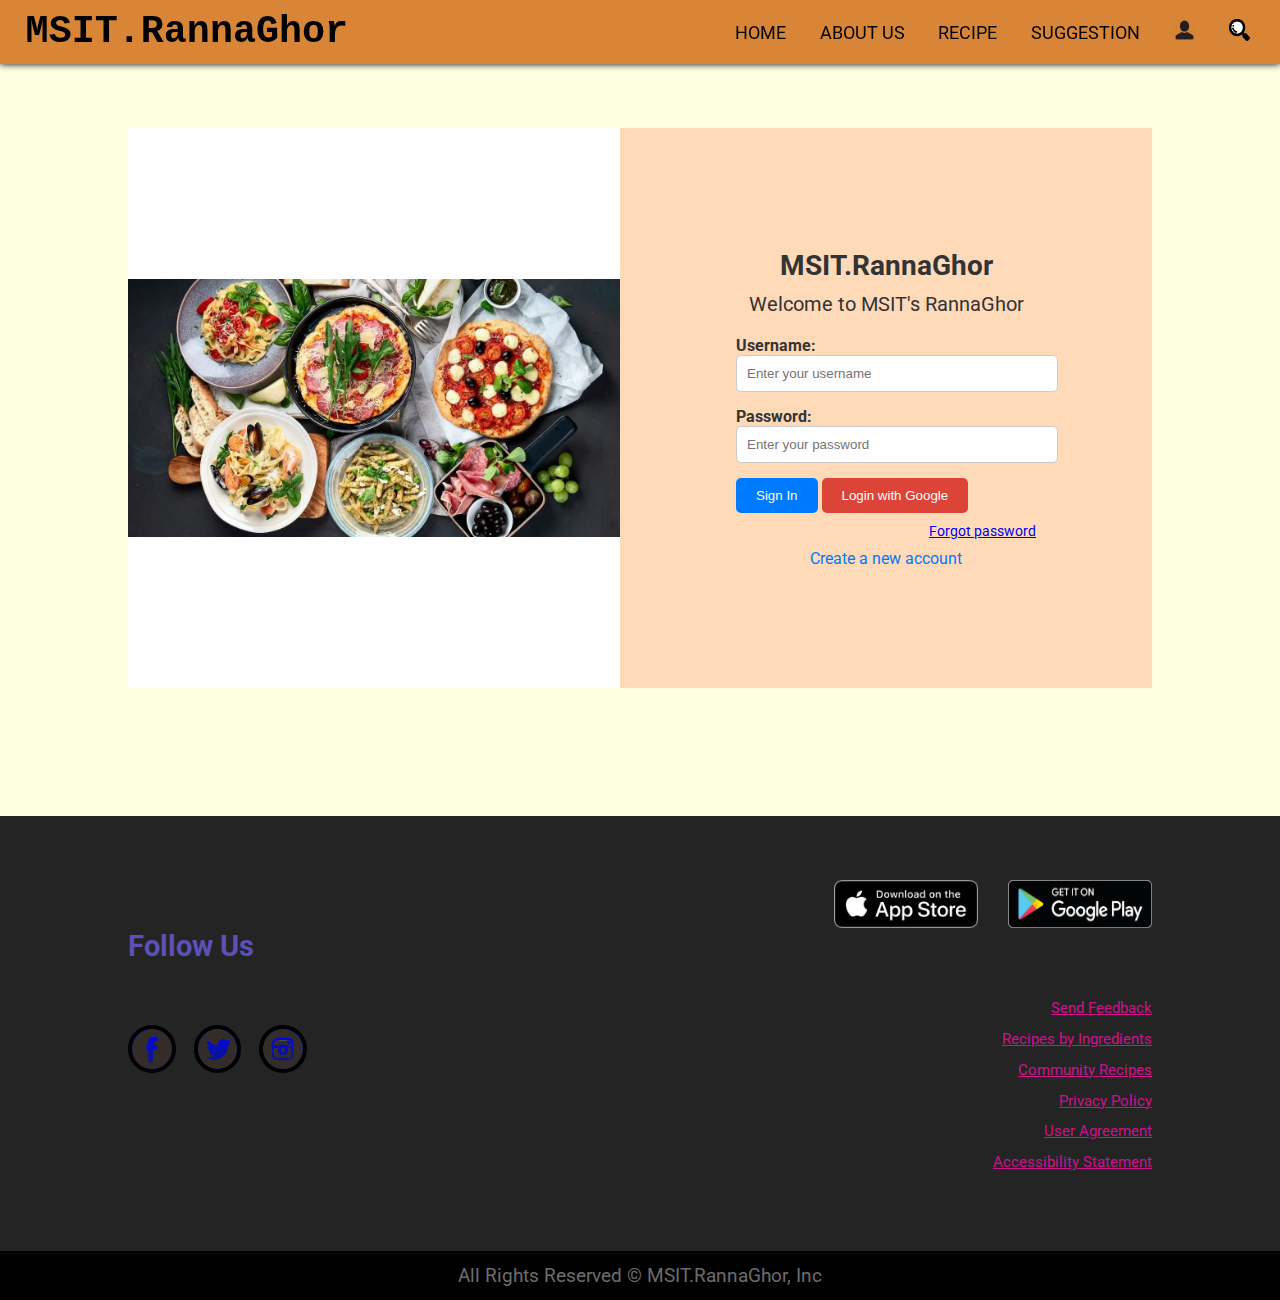
<file: login.html>
<!DOCTYPE html>
<html>

<head>
    <meta charset="UTF-8">
    <meta name="viewport" content="width=device-width, initial-scale=1.0">
    <title>MSIT>RannaGhor | Login Page</title>
    <link rel="stylesheet" href="https://cdnjs.cloudflare.com/ajax/libs/font-awesome/6.1.1/css/all.min.css"/>
    <style>
        @import url('https://fonts.googleapis.com/css2?family=Roboto:wght@400;700&display=swap');

        body {
            margin: 0;
            padding: 0;
            font-family: 'Roboto', Arial, sans-serif;
        }

        header {
            display: flex;
            align-items: center;
            box-shadow: 0 0 7px;
            justify-content: space-between;
            height: 5vw;
            width: 100vw;
            background-color: #d88537;
            position: fixed;
            z-index: 1;
        }

        .logo {
            padding-left: 2vw;
        }

        .logo a {
            text-decoration: none;
            color: black;
            font-weight: bold;
            font-size: 3vw;
            font-family: 'Courier New', Courier, monospace;
        }

        .list {
            list-style: none;
            display: flex;
            align-items: center;
            margin: 0;
        }

        .list li a {
            text-decoration: none;
            color: black;
        }

        .list li {
            margin-right: 2vw;
            padding: 0 4px;
            font-size: 18px;
        }

        .list li:hover {
            background-color: rgb(218, 225, 151);
            border-radius: 4px;
        }

        .list img {
            height: 1.2em;
        }

        nav .menu-btn i {
            color: #fff;
            font-size: 22px;
            cursor: pointer;
            padding-right: 4vw;
            display: none;
        }

        #click {
            display: none;
        }

        .container {
            display: flex;
            justify-content: center;
            height: 35em;
            border: 10vw solid #feffe1;
        }

        .left-section {
            flex: 1;
            display: flex;
            justify-content: center;
            align-items: center;
        }

        .left-image {
            max-width: 100%;
            max-height: 100%;
            object-fit: contain;
        }

        .right-section {
            flex: 1;
            padding: 20px;
            background-color: peachpuff;
            display: flex;
            flex-direction: column;
            justify-content: center;
            align-items: center;
        }

        .company-name {
            font-size: 28px;
            font-weight: bold;
            margin-bottom: 10px;
            color: #333;
        }

        .welcome-message {
            font-size: 20px;
            margin-bottom: 20px;
            color: #333;
        }

        .login-form {
            max-width: 300px;
            width: 100%;
        }

        .form-group {
            margin-bottom: 15px;
        }

        .form-group label {
            display: block;
            font-weight: bold;
            color: #333;
        }

        .form-group input {
            width: 100%;
            padding: 10px;
            border: 1px solid #ccc;
            border-radius: 5px;
        }

        .forgot-password {
            text-align: right;
            margin-bottom: 10px;
            color: #333;
            font-size: 14px;
        }

        .login-btn {
            background-color: #007BFF;
            color: #fff;
            border: none;
            padding: 10px 20px;
            border-radius: 5px;
            cursor: pointer;
            margin-bottom: 10px;
        }

        .google-login-btn {
            background-color: #DB4437;
        }

        .create-account {
            text-align: center;
            color: #333;
        }

        .create-account a {
            color: #007BFF;
            text-decoration: none;
        }

        .tile {
            display: flex;
            background-color: rgb(36, 36, 36);
            padding: 5vw 10vw;
        }

        .left {
            width: 50vw;
        }

        .left .social h5 {
            color: #5d50b8;
            font-size: 2.3vw;
            padding-bottom: 1vw;
        }

        .left .social img {
            border: 4px solid black;
            background: linear-gradient(blue, #0f1c67);
            border-radius: 2em;
            margin-right: 14px;
            height: 2.5em;
        }

        .right {
            width: 50vw;
            text-align: right;
        }

        .right .getit img {
            height: 3em;
            width: 9em;
            margin: 0 0 3vw 2vw;
        }

        .right .links {
            list-style: none;
        }

        .right .links li {
            padding-top: 1vw;
            font-size: 1.2vw;
        }

        .right .links a {
            color: rgb(205, 18, 140);
        }

        .rights {
            text-align: center;
            background-color: black;
            color: rgb(108 108 108);
            padding: 1vw 0;
            font-size: 1.5vw;
            margin: 0;
        }

        @media screen and (max-width: 1000px) {

            header {
                height: 3em;
            }

            nav .menu-btn i {
                display: block;
            }

            #click:checked~.menu-btn i:before {
                content: "\f00d";
            }

            .list {
                position: fixed;
                top: 3em;
                right: -100%;
                background: #d49457;
                height: 100vh;
                width: 60%;
                text-align: center;
                display: block;
                transition: all 0.4s ease;
            }

            #click:checked~.list {
                right: 0;
            }


            .list li {
                width: 100%;
                margin: 40px 0;
            }

            .list li a {
                text-align: center;
                margin-right: -100%;
                display: block;
                font-size: 20px;
                transition: 0.6s cubic-bezier(0.68, -0.55, 0.265, 1.55);
            }

            #click:checked~.list li a {
                margin-right: 0px;
            }

            .container {
                height: 50vw;
            }

            .company-name {
                font-size: 22px;
            }

            .welcome-message {
                font-size: 16px;
            }
        }
    </style>
</head>

<body>
    <header>
        <div class="logo">
            <a href="index.html">MSIT.RannaGhor</a>
        </div>
        <nav>
            <input type="checkbox" id="click">
            <label for="click" class="menu-btn">
                <i class="fa fa-bars"></i>
            </label>
            <ul class="list">
                <li><a href="index.html">HOME</a></li>
                <li><a href="aboutus.html">ABOUT US</a></li>
                <li><a href="#">RECIPE</a></li>
                <li><a href="suggessions.html">SUGGESTION</a></li>
                <li><a href="login.html"><img src="Images/account.png" alt=""></a></li>
                <li><a href="#"><img src="Images/searchicon.png" alt=""></a></li>
            </ul>
        </nav>
    </header>
    <main>
        <div class="container">
            <div class="left-section">
                <img class="left-image" src="Images/loginmsitpic.jpg" alt="Food Image">
            </div>
            <div class="right-section">
                <div class="company-name">MSIT.RannaGhor</div>
                <div class="welcome-message">Welcome to MSIT's RannaGhor</div>
                <div class="login-form">
                    <div class="form-group">
                        <label for="username">Username:</label>
                        <input type="text" id="username" placeholder="Enter your username">
                    </div>
                    <div class="form-group">
                        <label for="password">Password:</label>
                        <input type="password" id="password" placeholder="Enter your password">
                    </div>
                    <button class="login-btn">Sign In</button>
                    <button class="login-btn google-login-btn">Login with Google</button>
                    <div class="forgot-password">
                        <a href="#">Forgot password</a>
                    </div>
                </div>
                <div class="create-account">
                    <a href="#">Create a new account</a>
                </div>
            </div>
        </div>
    </main>
    <footer>
        <div class="tile">
            <div class="left">
                <div class="social">
                    <h5>Follow Us</h5>
                    <a href="#"><img src="Images/fb.png" alt=""></a>
                    <a href="#"><img src="Images/tweeter.png" alt=""></a>
                    <a href="#"><img src="Images/ig.png" alt=""></a>
                </div>
            </div>
            <div class="right">
                <div class="getit">
                    <a href="#"><img src="Images/applestore.png" alt="Apple Store"></a>
                    <a href="#"><img src="Images/playstore.png" alt="Play Store"></a>
                </div>
                <ul class="links">
                    <li><a href="#">Send Feedback</a></li>
                    <li><a href="#">Recipes by Ingredients</a></li>
                    <li><a href="#">Community Recipes</a></li>
                    <li><a href="#">Privacy Policy</a></li>
                    <li><a href="#">User Agreement</a></li>
                    <li><a href="#">Accessibility Statement</a></li>
                </ul>
            </div>
        </div>
        <div>
            <p class="rights">All Rights Reserved &copy; MSIT.RannaGhor, Inc</p>
        </div>
    </footer>
</body>

</html>
</file>
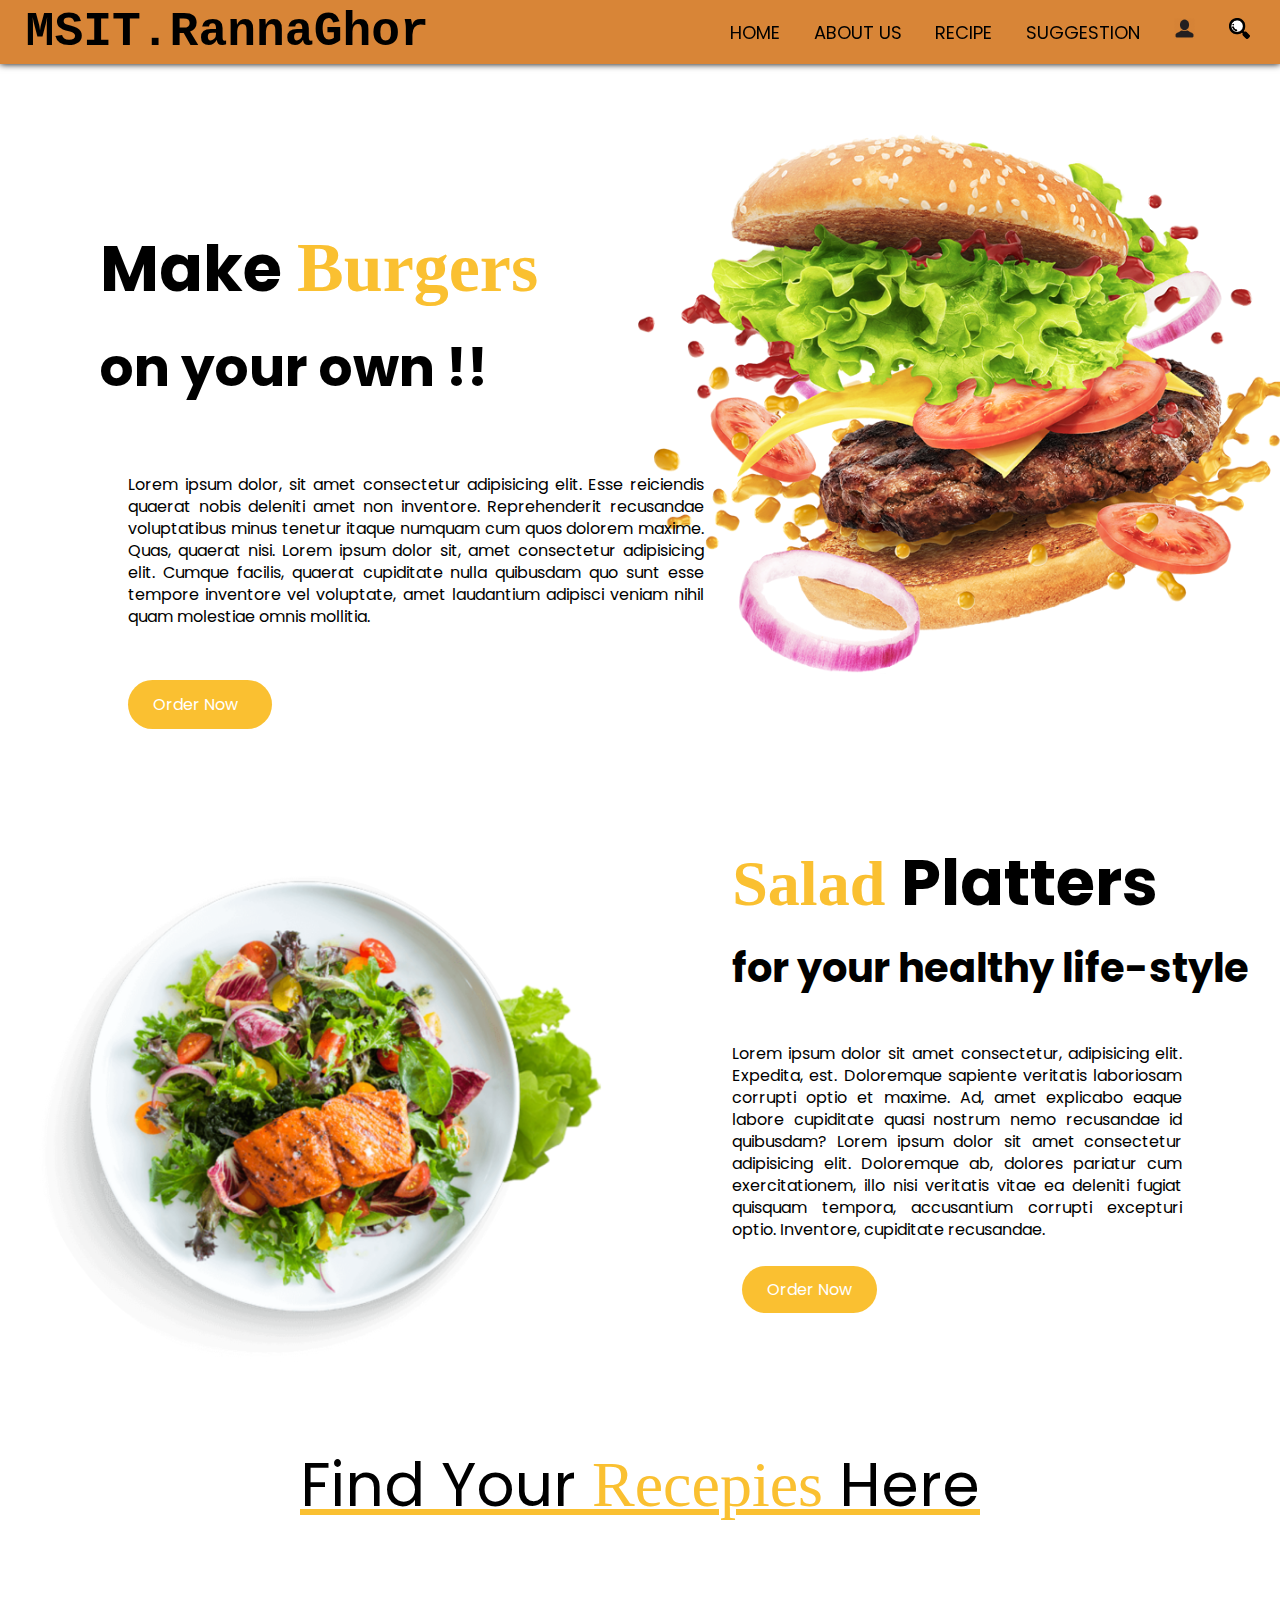
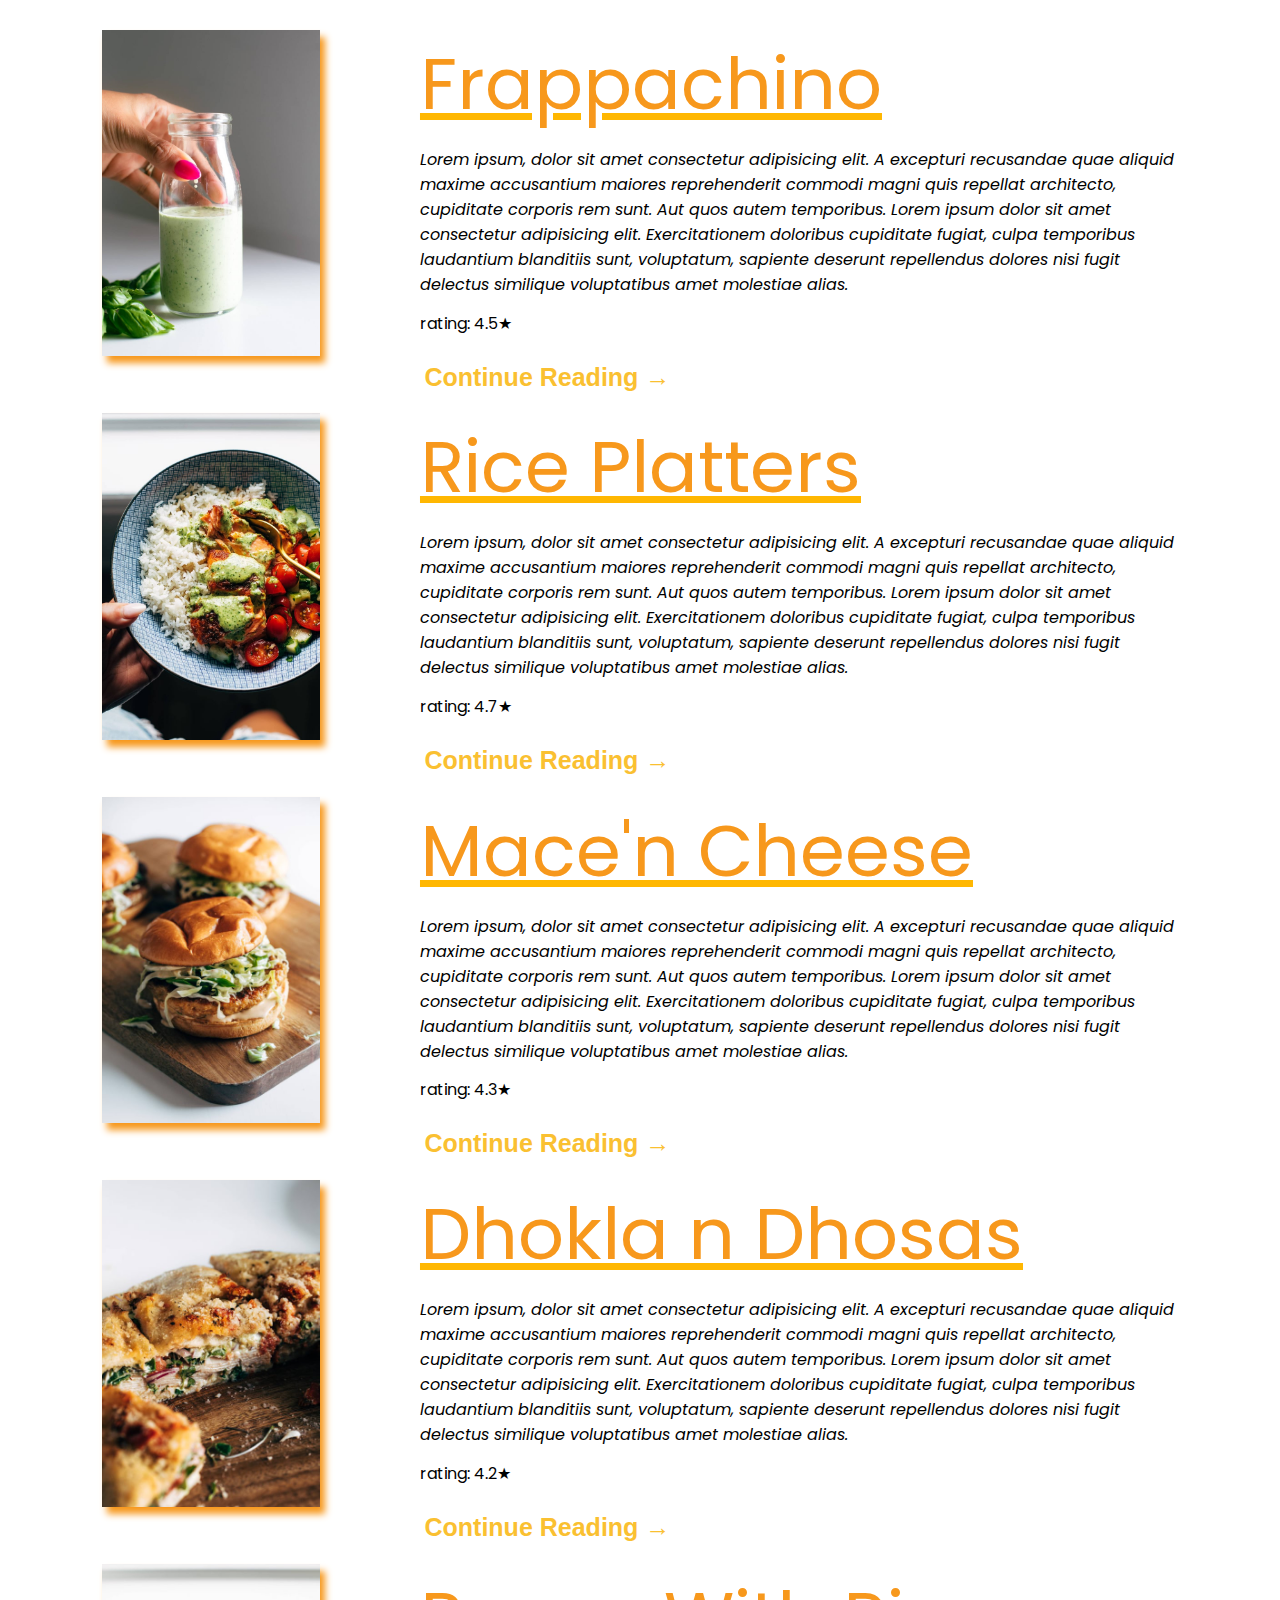
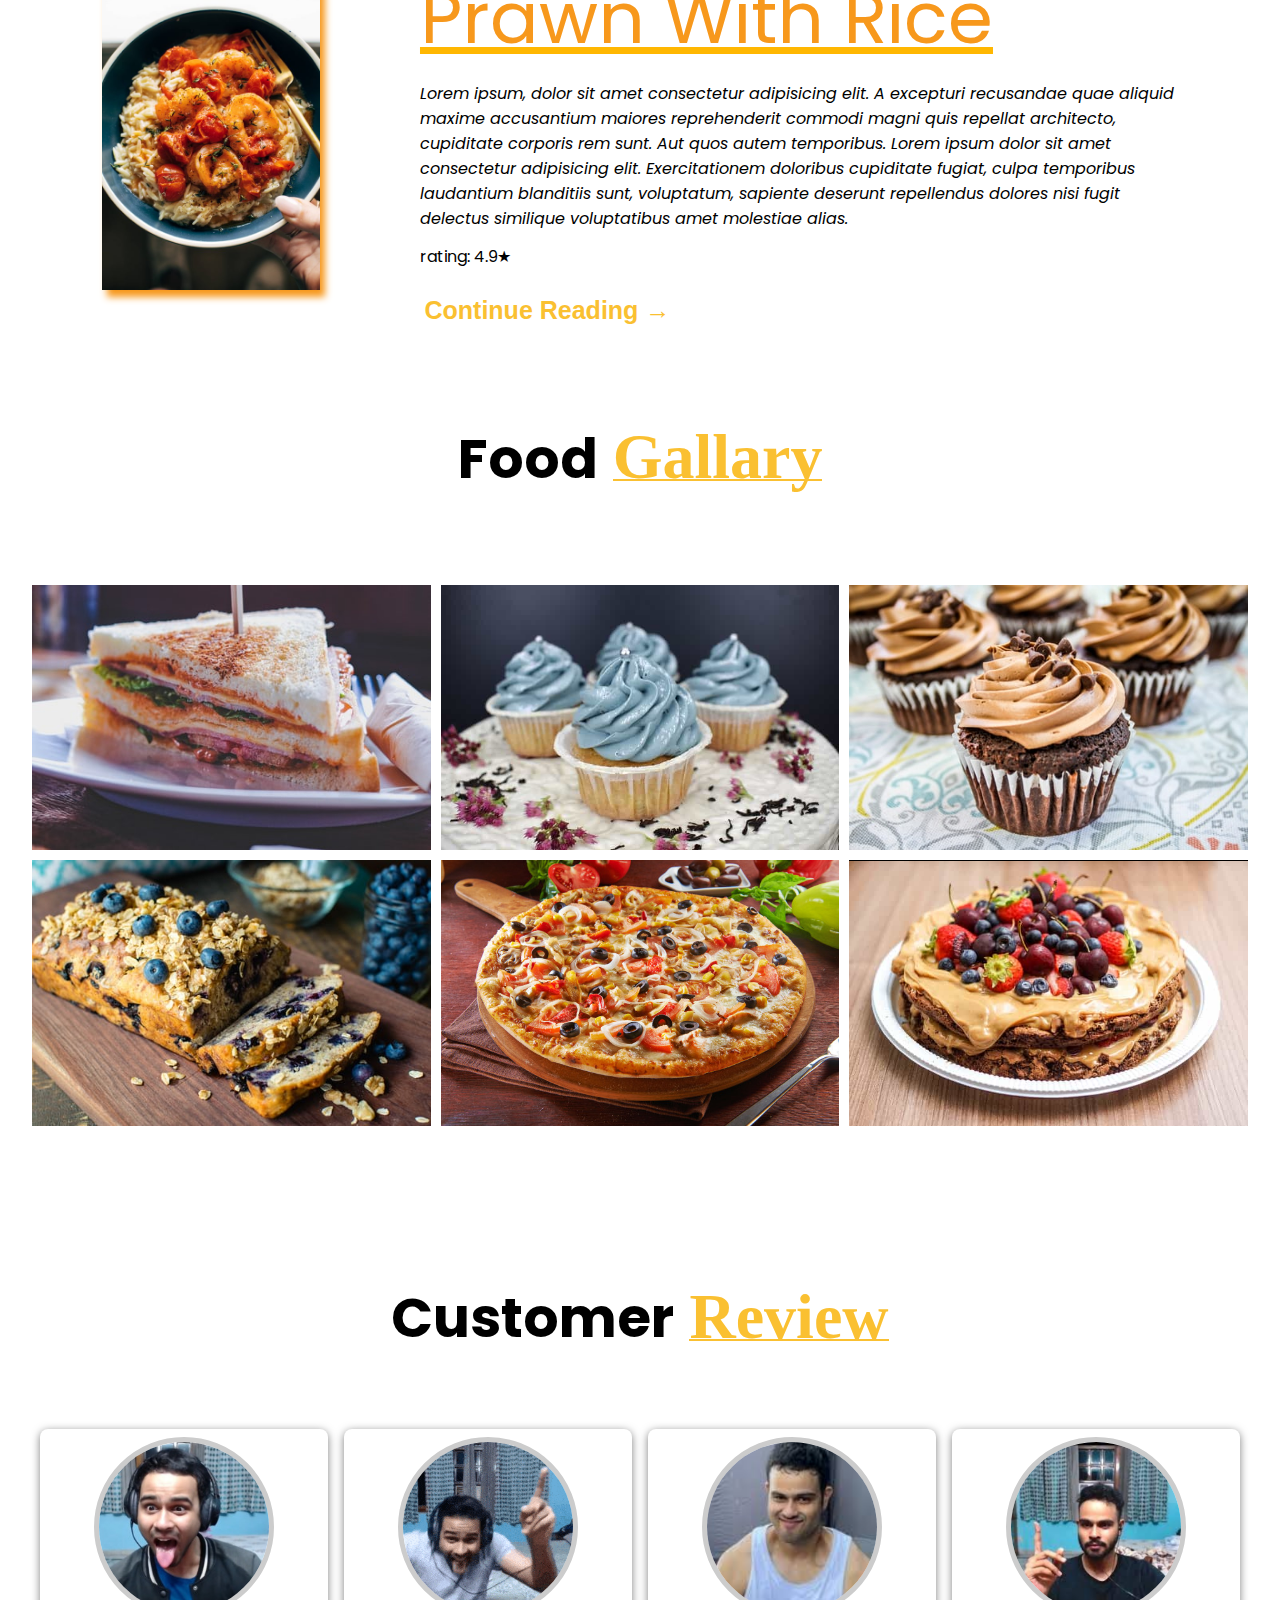
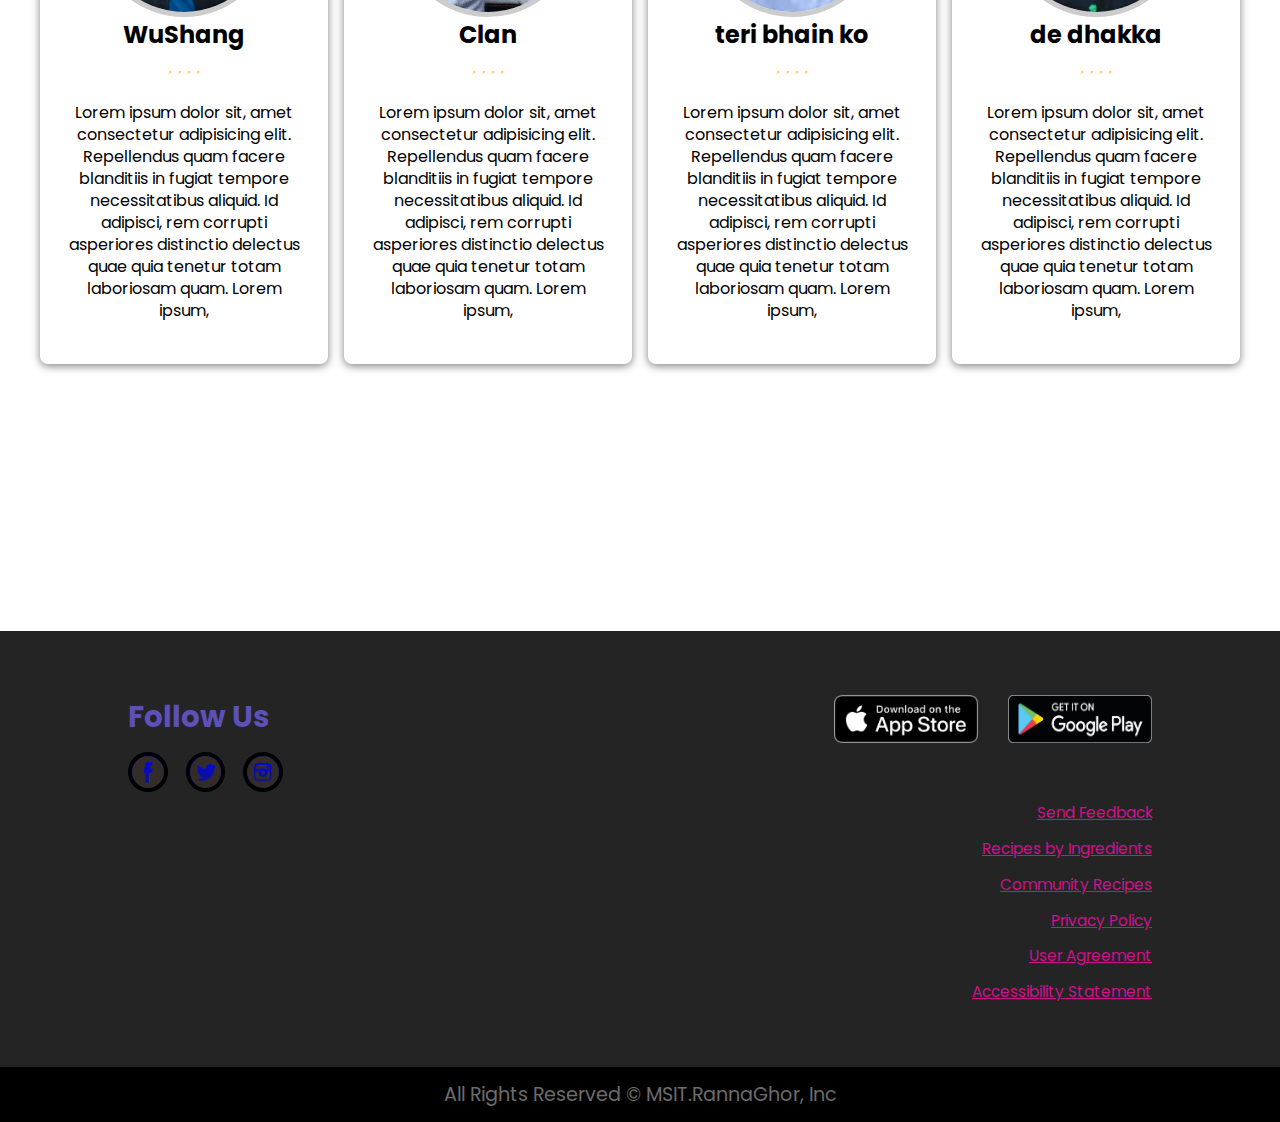
<file: suggessions.html>
<!DOCTYPE html>
<html lang="en" dir="ltr">
   <head>
      <meta charset="utf-8">
      <title>MSIT.RannaGhar | Suggestion</title>
      <link rel="stylesheet" href="Style Sheets/suggession_style.css">
      <link rel="stylesheet" href="https://cdnjs.cloudflare.com/ajax/libs/font-awesome/5.15.3/css/all.min.css"/>
      <meta name="viewport" content="width=device-width, initial-scale=1.0">
      <link rel="stylesheet" href="https://cdnjs.cloudflare.com/ajax/libs/font-awesome/6.1.1/css/all.min.css" integrity="sha512-KfkfwYDsLkIlwQp6LFnl8zNdLGxu9YAA1QvwINks4PhcElQSvqcyVLLD9aMhXd13uQjoXtEKNosOWaZqXgel0g==" crossorigin="anonymous" referrerpolicy="no-referrer" />

   </head>
   <body>
      <header>
        <div class="logo">
            <a href="index.html">MSIT.RannaGhor</a>
        </div>
        <nav>
            <input type="checkbox" id="click">
            <label for="click" class="menu-btn">
                <i class="fa fa-bars"></i>
            </label>
            <ul class="list">
                <li><a href="index.html">HOME</a></li>
                <li><a href="aboutus.html">ABOUT US</a></li>
                <li><a href="#">RECIPE</a></li>
                <li><a href="suggessions.html" class="active">SUGGESTION</a></li>
                <li><a href="login.html"><img src="Images/account.png" alt=""></a></li>
                <li><a href="#"><img src="Images/searchicon.png" alt=""></a></li>
            </ul>
        </nav>
    </header>
        <main>
            <section id="home">
                <div class="main">
                    <div class="men_text">
                        <h1>Make<span>Burgers</span><br><small>on your own !!</small></h1>
                    </div>
                    <div class="main_image">
                        <img src="Images/Suggestion page/main_img.png">
                    </div>
                </div>
                <p>
                    Lorem ipsum dolor, sit amet consectetur adipisicing elit. Esse reiciendis quaerat nobis 
                    deleniti amet non inventore. Reprehenderit recusandae voluptatibus minus tenetur itaque numquam 
                    cum quos dolorem maxime. Quas, quaerat nisi. Lorem ipsum dolor sit, amet consectetur adipisicing 
                    elit. Cumque facilis, quaerat cupiditate nulla quibusdam quo sunt esse tempore inventore vel 
                    voluptate, amet laudantium adipisci veniam nihil quam molestiae omnis mollitia.
                </p>
                <div class="main_btn">
                    <a href="#">Order Now</a>
                </div>
            </section>
            <div class="about" id="About">
                <div class="about_main">
                    <div class="image">
                        <img src="Images/Suggestion page/Food-Plate.png">
                    </div>
                    <div class="about_text">
                        <h1><span>Salad</span>Platters</h1>
                        <h3>for your healthy life-style</h3>
                        <p>
                            Lorem ipsum dolor sit amet consectetur, adipisicing elit. Expedita, est. Doloremque 
                            sapiente veritatis laboriosam corrupti optio et maxime. Ad, amet explicabo eaque labore 
                            cupiditate quasi nostrum nemo recusandae id quibusdam? Lorem ipsum dolor sit amet 
                            consectetur adipisicing elit. Doloremque ab, dolores pariatur cum exercitationem, illo nisi 
                            veritatis vitae ea deleniti fugiat quisquam tempora, accusantium corrupti excepturi optio. 
                            Inventore, cupiditate recusandae.
                        </p>
                    </div>
                </div>
                <a href="#" class="about_btn">Order Now</a>
            </div>
            <p id="mind">Find Your <span>Recepies</span> Here</p>
            <br><br><br><br>
            <div class="titleblock">
                <div>
                    <a href="#"><img class="food-items" src="Images/Suggestion page/sobuj_chaa.jpeg" alt=""></a>
                </div>
                <div class="box">
                    <p class="heading">Frappachino</p>
                    <p id="text"><i>Lorem ipsum, dolor sit amet consectetur adipisicing elit. A excepturi recusandae quae aliquid maxime accusantium maiores reprehenderit commodi magni quis repellat architecto, cupiditate corporis rem sunt. Aut quos autem temporibus. Lorem ipsum dolor sit amet consectetur adipisicing elit. Exercitationem doloribus cupiditate fugiat, culpa temporibus laudantium blanditiis sunt, voluptatum, sapiente deserunt repellendus dolores nisi fugit delectus similique voluptatibus amet molestiae alias.</i></p>
                    <p class="rating">rating: 4.5★</p>
                    <a href="recipe 1.html"><button class="continue">Continue Reading → </button></a>
                </div>
            </div><br><br>
            <div class="titleblock">
                <div>
                    <a href="#"><img class="food-items" src="Images/Suggestion page/bhaat.jpeg" alt=""></a>
                </div>
                <div class="box">
                    <p class="heading">Rice Platters</p>
                    <p id="text"><i>Lorem ipsum, dolor sit amet consectetur adipisicing elit. A excepturi recusandae quae aliquid maxime accusantium maiores reprehenderit commodi magni quis repellat architecto, cupiditate corporis rem sunt. Aut quos autem temporibus. Lorem ipsum dolor sit amet consectetur adipisicing elit. Exercitationem doloribus cupiditate fugiat, culpa temporibus laudantium blanditiis sunt, voluptatum, sapiente deserunt repellendus dolores nisi fugit delectus similique voluptatibus amet molestiae alias.</i></p>
                    <p class="rating">rating: 4.7★</p>
                    <a href="RECEPIE5.html"><button class="continue">Continue Reading → </button></a>
                </div>
            </div><br><br>
            <div class="titleblock">
                <div>
                    <a href="#"><img class="food-items" src="Images/Suggestion page/burger.jpeg" alt=""></a>
                </div>
                <div class="box">
                    <p class="heading">Mace'n Cheese</p>
                    <p id="text"><i>Lorem ipsum, dolor sit amet consectetur adipisicing elit. A excepturi recusandae quae aliquid maxime accusantium maiores reprehenderit commodi magni quis repellat architecto, cupiditate corporis rem sunt. Aut quos autem temporibus. Lorem ipsum dolor sit amet consectetur adipisicing elit. Exercitationem doloribus cupiditate fugiat, culpa temporibus laudantium blanditiis sunt, voluptatum, sapiente deserunt repellendus dolores nisi fugit delectus similique voluptatibus amet molestiae alias.</i></p>
                    <p class="rating">rating: 4.3★</p>
                    <a href="RECIPE2.html"><button class="continue">Continue Reading → </button></a>
                </div>
            </div><br><br>
            <div class="titleblock">
                <div>
                    <a href="#"><img class="food-items" src="Images/Suggestion page/moglai.jpeg" alt=""></a>
                </div>
                <div class="box">
                    <p class="heading">Dhokla n Dhosas</p>
                    <p id="text"><i>Lorem ipsum, dolor sit amet consectetur adipisicing elit. A excepturi recusandae quae aliquid maxime accusantium maiores reprehenderit commodi magni quis repellat architecto, cupiditate corporis rem sunt. Aut quos autem temporibus. Lorem ipsum dolor sit amet consectetur adipisicing elit. Exercitationem doloribus cupiditate fugiat, culpa temporibus laudantium blanditiis sunt, voluptatum, sapiente deserunt repellendus dolores nisi fugit delectus similique voluptatibus amet molestiae alias.</i></p>
                    <p class="rating">rating: 4.2★</p>
                    <a href="RECIPE3.html"><button class="continue">Continue Reading → </button></a>
                </div>
            </div><br><br>
            <div class="titleblock">
                <div>
                    <a href="#"><img class="food-items" src="Images/Suggestion page/pasta.jpeg" alt=""></a>
                </div>
                <div class="box">
                    <p class="heading">Prawn With Rice</p>
                    <p id="text"><i>Lorem ipsum, dolor sit amet consectetur adipisicing elit. A excepturi recusandae quae aliquid maxime accusantium maiores reprehenderit commodi magni quis repellat architecto, cupiditate corporis rem sunt. Aut quos autem temporibus. Lorem ipsum dolor sit amet consectetur adipisicing elit. Exercitationem doloribus cupiditate fugiat, culpa temporibus laudantium blanditiis sunt, voluptatum, sapiente deserunt repellendus dolores nisi fugit delectus similique voluptatibus amet molestiae alias.</i></p>
                    <p class="rating">rating: 4.9★</p>
                    <a href="RECIPE4.html"><button class="continue">Continue Reading → </button></a>
                </div>
            </div>
            <div class="gallary" id="Gallary">
                <br><br>
                <h1>Food<span>Gallary</span></h1>
                <br><br><br>
                <div class="gallary_image_box">
                    <div class="gallary_image">
                        <img src="Images/Suggestion page/gallary_1.jpg">
        
                        <h3>SandWitch</h3>
                        <p>
                            Lorem ipsum dolor sit amet consectetur, adipisicing elit. Commodi sint eveniet laboriosam 
                        </p>
                        <a href="#" class="gallary_btn">Recepie Here</a>
                    </div>
        
                    <div class="gallary_image">
                        <img src="Images/Suggestion page/gallary_2.jpg">
        
                        <h3>Cake</h3>
                        <p>
                            Lorem ipsum dolor sit amet consectetur, adipisicing elit. Commodi sint eveniet laboriosam 
                        </p>
                        <a href="#" class="gallary_btn">Recepie Here</a>
                    </div>
        
                    <div class="gallary_image">
                        <img src="Images/Suggestion page/gallary_3.jpg">
        
                        <h3>Cup Cake</h3>
                        <p>
                            Lorem ipsum dolor sit amet consectetur, adipisicing elit. Commodi sint eveniet laboriosam 
                        </p>
                        <a href="#" class="gallary_btn">Recepie Here</a>
                    </div>
        
                    <div class="gallary_image">
                        <img src="Images/Suggestion page/gallary_4.jpg">
        
                        <h3>Sliced Cake</h3>
                        <p>
                            Lorem ipsum dolor sit amet consectetur, adipisicing elit. Commodi sint eveniet laboriosam 
                        </p>
                        <a href="#" class="gallary_btn">Recepie Here</a>
                    </div>
        
                    <div class="gallary_image">
                        <img src="Images/Suggestion page/gallary_5.jpg">
        
                        <h3>Pizza</h3>
                        <p>
                            Lorem ipsum dolor sit amet consectetur, adipisicing elit. Commodi sint eveniet laboriosam 
                        </p>
                        <a href="#" class="gallary_btn">Recepie Here</a>
                    </div>
        
                    <div class="gallary_image">
                        <img src="Images/Suggestion page/gallary_6.jpg">
        
                        <h3>Pancakes</h3>
                        <p>
                            Lorem ipsum dolor sit amet consectetur, adipisicing elit. Commodi sint eveniet laboriosam 
                        </p>
                        <a href="#" class="gallary_btn">Recepie Here</a>
                    </div>
                </div>
            </div>
            <div class="review" id="Review">
                <h1>Customer<span>Review</span></h1>
        
                <div class="review_box">
                    <div class="review_card">
        
                        <div class="review_profile">
                            <img src="Images/Suggestion page/review_1.png">
                        </div>
        
                        <div class="review_text">
                            <h2 class="name">WuShang</h2>
        
                            <div class="review_icon">
                                <i class="fa-solid fa-star"></i>
                                <i class="fa-solid fa-star"></i>
                                <i class="fa-solid fa-star"></i>
                                <i class="fa-solid fa-star"></i>
                                <i class="fa-solid fa-star-half-stroke"></i>
                            </div>
        
                            <div class="review_social">
                                <i class="fa-brands fa-facebook-f"></i>
                                <i class="fa-brands fa-instagram"></i>
                                <i class="fa-brands fa-twitter"></i>
                                <i class="fa-brands fa-linkedin-in"></i>
                            </div>
        
                            <p>
                                Lorem ipsum dolor sit, amet consectetur adipisicing elit. Repellendus quam facere 
                                blanditiis in fugiat tempore necessitatibus aliquid. Id adipisci, rem corrupti 
                                asperiores distinctio delectus quae quia tenetur totam laboriosam quam. Lorem ipsum, 
                            
                            </p>
        
                        </div>
        
                    </div>
        
                    <div class="review_card">
        
                        <div class="review_profile">
                            <img src="Images/Suggestion page/review_2.png">
                        </div>
        
                        <div class="review_text">
                            <h2 class="name"> Clan </h2>
        
                            <div class="review_icon">
                                <i class="fa-solid fa-star"></i>
                                <i class="fa-solid fa-star"></i>
                                <i class="fa-solid fa-star"></i>
                                <i class="fa-solid fa-star"></i>
                                <i class="fa-solid fa-star-half-stroke"></i>
                            </div>
        
                            <div class="review_social">
                                <i class="fa-brands fa-facebook-f"></i>
                                <i class="fa-brands fa-instagram"></i>
                                <i class="fa-brands fa-twitter"></i>
                                <i class="fa-brands fa-linkedin-in"></i>
                            </div>
        
                            <p>
                                Lorem ipsum dolor sit, amet consectetur adipisicing elit. Repellendus quam facere 
                                blanditiis in fugiat tempore necessitatibus aliquid. Id adipisci, rem corrupti 
                                asperiores distinctio delectus quae quia tenetur totam laboriosam quam. Lorem ipsum, 
                                
                            </p>
        
                        </div>
        
                    </div>
        
                    <div class="review_card">
        
                        <div class="review_profile">
                            <img src="Images/Suggestion page/review_3.png">
                        </div>
        
                        <div class="review_text">
                            <h2 class="name">teri bhain ko</h2>
        
                            <div class="review_icon">
                                <i class="fa-solid fa-star"></i>
                                <i class="fa-solid fa-star"></i>
                                <i class="fa-solid fa-star"></i>
                                <i class="fa-solid fa-star"></i>
                                <i class="fa-solid fa-star-half-stroke"></i>
                            </div>
        
                            <div class="review_social">
                                <i class="fa-brands fa-facebook-f"></i>
                                <i class="fa-brands fa-instagram"></i>
                                <i class="fa-brands fa-twitter"></i>
                                <i class="fa-brands fa-linkedin-in"></i>
                            </div>
        
                            <p>
                                Lorem ipsum dolor sit, amet consectetur adipisicing elit. Repellendus quam facere 
                                blanditiis in fugiat tempore necessitatibus aliquid. Id adipisci, rem corrupti 
                                asperiores distinctio delectus quae quia tenetur totam laboriosam quam. Lorem ipsum, 
                                
                            </p>
        
                        </div>
        
                    </div>
        
                    <div class="review_card">
        
                        <div class="review_profile">
                            <img src="Images/Suggestion page/review_4.png">
                        </div>
        
                        <div class="review_text">
                            <h2 class="name">de dhakka</h2>
        
                            <div class="review_icon">
                                <i class="fa-solid fa-star"></i>
                                <i class="fa-solid fa-star"></i>
                                <i class="fa-solid fa-star"></i>
                                <i class="fa-solid fa-star"></i>
                                <i class="fa-solid fa-star-half-stroke"></i>
                            </div>
        
                            <div class="review_social">
                                <i class="fa-brands fa-facebook-f"></i>
                                <i class="fa-brands fa-instagram"></i>
                                <i class="fa-brands fa-twitter"></i>
                                <i class="fa-brands fa-linkedin-in"></i>
                            </div>
        
                            <p>
                                Lorem ipsum dolor sit, amet consectetur adipisicing elit. Repellendus quam facere 
                                blanditiis in fugiat tempore necessitatibus aliquid. Id adipisci, rem corrupti 
                                asperiores distinctio delectus quae quia tenetur totam laboriosam quam. Lorem ipsum, 
                            </p>
        
                        </div>
        
                    </div>
        
                </div>
        
            </div>
        
        </main><br><br><br><br><br>
        <footer>
            <div class="tile">
                <div class="left">
                    <div class="social">
                        <h5>Follow Us</h5>
                        <a href="#"><img src="Images/fb.png" alt=""></a>
                        <a href="#"><img src="Images/tweeter.png" alt=""></a>
                        <a href="#"><img src="Images/ig.png" alt=""></a>
                    </div>
                </div>
                <div class="right">
                    <div class="getit">
                        <a href="#"><img src="Images/applestore.png" alt="Apple Store"></a>
                        <a href="#"><img src="Images/playstore.png" alt="Play Store"></a>
                    </div>
                    <ul class="links">
                        <li><a href="#">Send Feedback</a></li>
                        <li><a href="#">Recipes by Ingredients</a></li>
                        <li><a href="#">Community Recipes</a></li>
                        <li><a href="#">Privacy Policy</a></li>
                        <li><a href="#">User Agreement</a></li>
                        <li><a href="#">Accessibility Statement</a></li>
                    </ul>
                </div>
            </div>
            <div>
                <p class="rights">All Rights Reserved &copy; MSIT.RannaGhor, Inc</p>
            </div>
        </footer>
   </body>
</html>
</file>
<file: Style Sheets/suggession_style.css>
@import url('https://fonts.googleapis.com/css?family=Poppins:400,500,600,700&display=swap');

* {
  margin: 0;
  padding: 0;
  box-sizing: border-box;
  font-family: 'Poppins', sans-serif;
}

header {
  display: flex;
  align-items: center;
  box-shadow: 0 0 7px;
  justify-content: space-between;
  height: 5vw;
  width: 100vw;
  background-color: #d88537;
  position: fixed;
  z-index: 1;
}

.logo{
  padding-left: 2vw;
}

.logo a{
  text-decoration: none;
  color: black;
  font-weight: bold;
  font-size: 3em;
  font-family: monospace, sans-serif;
}

.list {
  list-style: none;
  display: flex;
  align-items: center;
  margin: 0;
}

.list li a {
  text-decoration: none;
  color: black;
}

.list li {
  margin-right: 2vw;
  padding: 0 4px;
  font-size: 18px;
}

.list li:hover {
  background-color: rgb(218, 225, 151);
  border-radius: 4px;
}

.list img {
  height: 1.2em;
}


nav .menu-btn i {
  color: #fff;
  font-size: 22px;
  cursor: pointer;
  padding-right: 4vw;
  display: none;
}

#click {
  display: none;
}

@media screen and (max-width: 1000px) {
  header {
    height: 3em;
  }

  nav .menu-btn i {
    display: block;
  }

  #click:checked~.menu-btn i:before {
    content: "\f00d";
  }

  .list {
    position: fixed;
    top: 3em;
    right: -100%;
    background: #d49457;
    height: 100vh;
    width: 60%;
    text-align: center;
    display: block;
    transition: all 0.4s ease;

  }

  #click:checked~.list {
    right: 0;
  }


  .list li {
    width: 100%;
    margin: 40px 0;
  }

  .list li a {
    text-align: center;
    margin-right: -100%;
    display: block;
    font-size: 20px;
    transition: 0.6s cubic-bezier(0.68, -0.55, 0.265, 1.55);
  }

  #click:checked~.list li a {
    margin-right: 0px;
  }


}

.tagline {
  text-align: center;
  margin: 2vw 0;
  text-decoration: none;
  font-weight: 600;
  font-family: cursive, sans-serif;
}

.content {
  position: absolute;
  top: 50%;
  left: 50%;
  transform: translate(-50%, -50%);
  text-align: center;
  z-index: -1;
  width: 100%;
  padding: 0 30px;
  color: #1b1b1b;
}

.content div {
  font-size: 40px;
  font-weight: 700;
}

html {
  scroll-behavior: smooth;
}

section {
  width: 100%;
  height: 80vh;
}

section nav {
  display: flex;
  justify-content: space-around;
  align-items: center;
  position: fixed;
  right: 0;
  left: 0;
  background: white;
  box-shadow: 0 0 10px rgba(0, 0, 0, 0.5);
  z-index: 1000;
}

section nav .logo img {
  width: 100px;
  cursor: pointer;
  margin: 7px 0;
}

section nav ul {
  list-style: none;
}

section nav ul li {
  display: inline-block;
  margin: 0 15px;
}

section nav ul li a {
  text-decoration: none;
  color: #000;
  font-weight: 500;
  font-size: 17px;
  transition: 0.1s;
}

section nav ul li a::after {
  content: '';
  width: 0;
  height: 2px;
  background: #fac031;
  display: block;
  transition: 0.2s linear;
}

section nav ul li a:hover::after {
  width: 100%;
}

section nav ul li a:hover {
  color: #fac031;
}

section nav .icon i {
  font-size: 18px;
  color: #000;
  margin: 0 5px;
  cursor: pointer;
  transition: 0.3s;
}

section nav .icon i:hover {
  color: #fac031;
}

section .main {
  display: flex;
  align-items: center;
  justify-content: space-around;
  position: relative;
  top: 130px;
}

section .main .men_text h1 {
  font-size: 4rem;
  position: relative;
  top: -90px;
  left: 4.5vw;
}

section .main .men_text h1 span {
  margin-left: 15px;
  color: #fac031;
  font-family: mv boli;
  line-height: 22px;
  font-size: 70px;
}

section .main .main_image img {
  width: 42rem;
  position: relative;
  left: 4.5rem;
}

.main_image {
  transition: transform .2s
}

.main_image:hover {
  transform: scale(1.35);
}

section p {
  width: 45vw;
  text-align: justify;
  position: relative;
  left: 10vw;
  bottom: 6vw;
  line-height: 22px;
}

section .main_btn {
  background: #fac031;
  position: relative;
  left: 10vw;
  bottom: 2vw;
  width: 9rem;
  cursor: pointer;
  padding: 12px 25px;
  border-radius: 30px;
}

section .main_btn a {
  color: #fff;
  margin-right: 5px;
  text-decoration: none;
}

section .main_btn i {
  color: #fff;
  transition: 0.3s;
}

.main_btn:hover {
  background-color: #f78707;
  transition: 0.5s;
}

section .main_btn:hover i {
  transform: translateX(7px);
}

.about {
  width: 100%;
  height: 80vh;
  padding: 70px 0;
}

.about .about_main {
  display: flex;
  align-items: center;
  justify-content: space-around;
}

.about .about_main .image img {
  width: 40rem;
  position: relative;
  top: 5rem;
}

.image img {
  transition: transform .2s
}

.image img:hover {
  transform: scale(1.27);
}

.about .about_main .about_text h1 span {
  color: #fac031;
  margin-right: 1rem;
  font-family: mv boli;
}

.about .about_main .about_text h1 {
  font-size: 4rem;
  position: relative;
  bottom: 0.5rem;
}

.about .about_main .about_text h3 {
  font-size: 2.5rem;
  margin: 0 0 5vh 0;
}

.about .about_main .about_text p {
  width: 50vh;
  text-align: justify;
  margin-right: 3vw;
  line-height: 22px;
}

.about .about_btn {
  background: #fac031;
  padding: 12px 25px;
  text-decoration: none;
  margin-left: 6vw;
  color: #fff;
  position: relative;
  left: 52vw;
  bottom: 1rem;
  border-radius: 30px;
}

.about_btn:hover {
  background-color: #f78707;
  transition: 0.5s;
}

#mind {
  font-size: 60px;
  text-align: center;
  text-decoration: #fac031 underline;
}

.food-items {
  margin-left: 8vw;
  width: 17vw;
  box-shadow: 5px 7px 7px #f7981c;
  transition: transform .2s;
}

.food-items:hover {
  transform: scale(1.1);
}

.heading {
  font-size: 4.5rem;
  text-decoration: #ffb701 underline;
  margin-bottom: 1vh;
  color: #f7981c;
  font-family: 'Poppins', sans-serif;
  font-weight: 400;
}

.titleblock {
  display: flex;
}

.text {
  margin-left: 100px;
}

.box {
  width: 59vw;
  height: 30vh;
  margin-left: 100px;
}

.rating {
  margin-top: 1.5vh;
  margin-bottom: 2.5vh;
}

.continue {
  color: #fac031;
  font-weight: bold;
  font-size: 25px;
  font-family: Verdana, Geneva, Tahoma, sans-serif;
  background: #fff;
  border: #fff;
  padding: 0.5vh;
  padding-right: 2vh;
  border-radius: 38px;
}

.continue:hover {
  background-color: #000;
  color: #f8a437;
  transition: 0.9s;
}

span {
  color: #fac031;
  font-family: mv boli;
  font-size: 4rem;
}

.tile {
  display: flex;
  background-color: rgb(36, 36, 36);
  padding: 5vw 10vw;
}

.left {
  width: 50vw;
}

.left .social h5 {
  color: #d8a71f;
  font-size: 2.3vw;
  padding-bottom: 1vw;
}

.left .social img {
  border: 4px solid black;
  background: linear-gradient(blue, #0f1c67);
  border-radius: 2em;
  margin-right: 14px;
  height: 2.5em;
}

.right {
  width: 50vw;
  text-align: right;
}

.right .getit img {
  height: 3em;
  width: 9em;
  margin: 0 0 3vw 2vw;
}

.right .links {
  list-style: none;
}

.right .links li {
  padding-top: 1vw;
  font-size: 1.2vw;
}

.right .links a {
  color: rgb(248, 233, 98);
}

.rights {
  text-align: center;
  background-color: black;
  color: rgb(108 108 108);
  padding: 1vw 0;
  font-size: 1.5vw;
  margin: 0;
}

.gallary {
  width: 100%;
  padding: 70px 0;
}

.gallary h1 {
  font-size: 55px;
  display: flex;
  align-items: center;
  justify-content: center;
}

.gallary h1 span {
  margin-left: 15px;
  color: #fac031;
  font-family: mv boli;
}

.gallary h1 span::after {
  content: '';
  width: 100%;
  height: 2px;
  background: #fac031;
  display: block;
  position: relative;
  bottom: 15px;
}

.gallary .gallary_image_box {
  width: 95%;
  margin: 10px auto;
  display: grid;
  grid-template-columns: 1fr 1fr 1fr;
  grid-gap: 10px;
}

.gallary .gallary_image_box .gallary_image {
  display: flex;
  align-items: center;
  justify-content: center;
  background: black;
}

.gallary .gallary_image_box .gallary_image img {
  width: 100%;
  transition: .3s;
}

.gallary .gallary_image_box .gallary_image:hover img {
  opacity: 0.4;
}

.gallary .gallary_image_box .gallary_image h3 {
  position: absolute;
  font-size: 35px;
  margin-bottom: 130px;
  color: #fac031;
  font-family: polo;
  z-index: 5;
  opacity: 0;
  transition: 0.3s;
}

.gallary .gallary_image_box .gallary_image:hover h3 {
  opacity: 1;
}

.gallary .gallary_image_box .gallary_image p {
  position: absolute;
  width: 400px;
  margin-top: 30px;
  text-align: center;
  color: white;
  line-height: 22px;
  opacity: 0;
  z-index: 5;
  transition: 0.3s;
}

.gallary .gallary_image_box .gallary_image:hover p {
  opacity: 1;
}

.gallary .gallary_image_box .gallary_image .gallary_btn {
  position: absolute;
  margin-top: 180px;
  color: #000;
  background: #fac031;
  padding: 7px 25px;
  text-decoration: none;
  opacity: 0;
  transform: translateY(45px);
  z-index: 5;
  transition: 0.3s;
}

.gallary .gallary_image_box .gallary_image:hover .gallary_btn {
  opacity: 1;
  transform: translateY(0);
}

.review {
  width: 100%;
  height: 100vh;
  padding: 70px 0;
}

.review h1 {
  font-size: 55px;
  display: flex;
  align-items: center;
  justify-content: center;
}

.review h1 span {
  margin-left: 15px;
  color: #fac031;
  font-family: mv boli;
}

.review h1 span::after {
  content: '';
  width: 100%;
  height: 2px;
  background: #fac031;
  position: relative;
  bottom: 15px;
  display: block;
}

.review .review_box {
  width: 95%;
  margin: 70px auto;
  display: flex;
}

.review .review_box .review_card {
  width: 350px;
  height: 535px;
  box-shadow: 0 2px 8px rgba(0, 0, 0, 0.5);
  border-radius: 8px;
  padding: 8px 20px;
  margin: 0 8px;
}

.review .review_box .review_card .review_profile {
  display: flex;
  align-items: center;
  justify-content: center;
  position: relative;
  transition: 0.3s;
}

.review .review_box .review_card:hover .review_profile {
  transform: translateY(-60px);
}

.review .review_box .review_card .review_profile img {
  width: 180px;
  height: 180px;
  object-fit: cover;
  object-position: center;
  border-radius: 50%;
  border: 5px solid #cccccc;
}

.review .review_box .review_card .review_text {
  text-align: center;
}

.review .review_box .review_card .review_text .name {
  color: #000;
  transition: 0.3s;
}

.review .review_box .review_card:hover .review_text .name {
  transform: translateY(-50px);
}

.review .review_box .review_card .review_text .review_icon {
  color: #fac031;
  transition: 0.3s;
}

.review .review_box .review_card:hover .review_text .review_icon {
  transform: translateY(-30px);
}

.review .review_box .review_card .review_text .review_social i {
  margin: 5px 1px;
  font-size: 15px;
  opacity: 0;
  cursor: pointer;
  transition: 0.3s;
}

.review .review_box .review_card:hover .review_text .review_social i {
  opacity: 1;
  transform: translateY(-8px);
}

.review .review_box .review_card .review_text p {
  text-align: center;
  line-height: 22px;
  transition: 0.3s;
}

.review .review_box .review_card:hover .review_text p {
  margin-top: 5px;
}

.tile {
  display: flex;
  background-color: rgb(36, 36, 36);
  padding: 5vw 10vw;
}

.left {
  width: 50vw;
}

.left .social h5 {
  color: #5d50b8;
  font-size: 2.3vw;
  padding-bottom: 1vw;
}

.left .social img {
  border: 4px solid black;
  background: linear-gradient(blue, #0f1c67);
  border-radius: 2em;
  margin-right: 14px;
  height: 2.5em;
}

.right {
  width: 50vw;
  text-align: right;
}

.right .getit img {
  height: 3em;
  width: 9em;
  margin: 0 0 3vw 2vw;
}

.right .links {
  list-style: none;
}

.right .links li {
  padding-top: 1vw;
  font-size: 1.2vw;
}

.right .links a {
  color: rgb(205, 18, 140);
}

.rights {
  text-align: center;
  background-color: black;
  color: rgb(108 108 108);
  padding: 1vw 0;
  font-size: 1.5vw;
  margin: 0;
}
</file>
